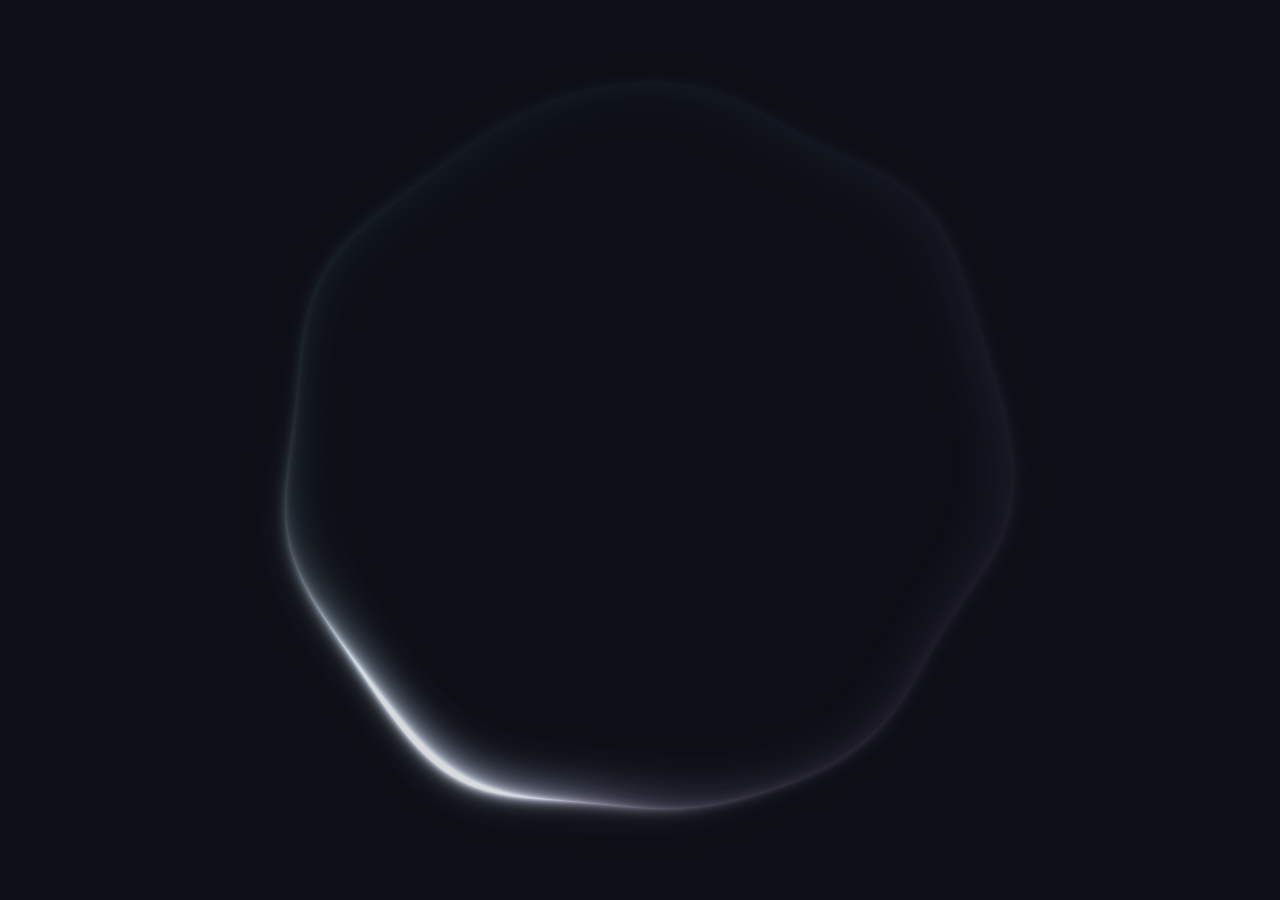
<file: index.html>
<!DOCTYPE html>
<html lang="en">
  <head>
    <meta charset="UTF-8" />
    <link rel="icon" type="image/svg+xml" href="/favicon.svg" />
    <meta name="viewport" content="width=device-width, initial-scale=1.0" />
    <meta name="description" content="Angelo Solis - Fullstack Developer & Database Engineer Portfolio" />
    <meta name="keywords" content="portfolio, web development, fullstack, database engineer, software developer" />
    <meta name="author" content="Angelo Solis" />
    <meta property="og:title" content="Angelo Solis - Portfolio" />
    <meta property="og:description" content="Fullstack Developer & Database Engineer" />
    <meta property="og:type" content="website" />
    <title>Angelo Solis | Fullstack Developer & Database Engineer</title>
    <script type="module" crossorigin src="/assets/index-DrH9QL5F.js"></script>
    <link rel="stylesheet" crossorigin href="/assets/index-BT3sXxyB.css">
  </head>
  <body>
    <div id="root"></div>
  </body>
</html>
</file>
<file: assets/index-BT3sXxyB.css>
@import"https://fonts.googleapis.com/css2?family=Inter:wght@300;400;500;600;700&display=swap";@import"https://cdnjs.cloudflare.com/ajax/libs/font-awesome/5.15.4/css/all.min.css";:root{--dark-bg: #111122;--darker-bg: #0c0c18;--accent: #8967D0;--accent-light: #A38ED2;--accent-dark: #6A4DA3;--light-text: #E2E8F0;--gray-text: #94A3B8;--white: #FFFFFF;font-synthesis:none;text-rendering:optimizeLegibility;-webkit-font-smoothing:antialiased;-moz-osx-font-smoothing:grayscale}a{text-decoration:none;color:inherit}button{background:none;border:none;font-family:inherit;cursor:pointer}*{margin:0;padding:0;box-sizing:border-box}:root{--dark-bg: #0f0f17;--dark-secondary: #161625;--light-bg: #1c1c2e;--dark-text: #a0a0b8;--light-text: #e0e0f0;--accent: #8967d0;--accent-light: #a98fea;--accent-hover: #705bb5;--white: #ffffff}html{scroll-behavior:smooth}body{font-family:Inter,Helvetica Neue,-apple-system,BlinkMacSystemFont,Segoe UI,Arial,sans-serif;background-color:var(--dark-bg);color:var(--light-text);line-height:1.5;overflow-x:hidden}#root{width:100%;min-height:100vh}.app{position:relative;min-height:100vh;width:100%}.main-content{padding-top:80px;position:relative;z-index:1}.background-particles{position:fixed;top:0;left:0;width:100%;height:100%;z-index:0;pointer-events:none}.fab{font-family:"Font Awesome 5 Brands"}.fas{font-family:"Font Awesome 5 Free";font-weight:900}::-webkit-scrollbar{width:8px}::-webkit-scrollbar-track{background:var(--darker-bg)}::-webkit-scrollbar-thumb{background:#8967d033;border-radius:4px}::-webkit-scrollbar-thumb:hover{background:var(--accent)}.fade-in{animation:fadeIn .5s ease-in-out}@keyframes fadeIn{0%{opacity:0}to{opacity:1}}.slide-up{animation:slideUp .5s ease-in-out}@keyframes slideUp{0%{opacity:0;transform:translateY(30px)}to{opacity:1;transform:translateY(0)}}.about-section,.projects-section,.contact-section{min-height:100vh;padding:0 1rem}.orb-container{position:absolute;top:0;left:0;width:100%;height:100%;z-index:0;pointer-events:none;overflow:hidden}.orb-container canvas{position:absolute;top:0;left:0;width:100%;height:100%}.loading-container{position:fixed;top:0;left:0;width:100%;height:100vh;display:flex;justify-content:center;align-items:center;z-index:1000;background-color:#0f0f17;overflow:hidden;font-family:Inter,Helvetica Neue,sans-serif;opacity:1;transition:opacity .6s ease-in-out}.loading-container.fade-out{opacity:0}.orb-background{position:absolute;top:0;left:0;width:100%;height:100%;z-index:0;opacity:.85}.loading-content{text-align:center;color:#fff;z-index:100;transform:translateY(0);opacity:0;animation:fadeIn .8s ease forwards;position:relative}@keyframes fadeIn{0%{opacity:0;transform:translateY(10px)}to{opacity:1;transform:translateY(0)}}.loading-title{font-size:2.4rem;margin-bottom:.5rem;font-weight:300;letter-spacing:.5px;animation:subtle 4s infinite alternate}@keyframes subtle{0%{opacity:.85}to{opacity:1}}.loading-tooltip{font-size:1.6rem;font-weight:300;letter-spacing:1px;margin-bottom:.5rem;position:relative;display:inline-block;animation:pulse 1.5s infinite alternate;background:linear-gradient(45deg,#8967d0cc,#4c3973cc);-webkit-background-clip:text;-webkit-text-fill-color:transparent;background-clip:text;text-shadow:0 0 15px rgba(137,103,208,.3)}.loading-tooltip:after{content:"...";position:absolute;animation:ellipsis 2s infinite;opacity:.8}@keyframes pulse{0%{opacity:.8;filter:blur(.3px)}to{opacity:1;filter:blur(0px)}}@keyframes ellipsis{0%{content:"."}33%{content:".."}66%{content:"..."}}.loading-subtitle{font-size:.8rem;margin-bottom:3rem;opacity:.5;font-weight:400;text-transform:uppercase;letter-spacing:3px;color:#ffffffb3}.loading-spinner{position:relative;width:70px;height:70px;margin:0 auto 2rem;transform-style:preserve-3d;perspective:800px}.spinner-ring{position:absolute;border-radius:50%;border:2px solid transparent;mix-blend-mode:screen;box-shadow:0 0 15px #8967d033}.spinner-ring:nth-child(1){width:100%;height:100%;border-top-color:#8967d0cc;border-left-color:#8967d099;animation:spin 1.5s linear infinite,pulse3D 3s ease-in-out infinite alternate}.spinner-ring:nth-child(2){width:80%;height:80%;top:10%;left:10%;border-top-color:#a78bfacc;border-right-color:#a78bfa66;animation:spin 2s linear infinite reverse,pulse3D 2.5s ease-in-out infinite alternate-reverse}.spinner-ring:nth-child(3){width:60%;height:60%;top:20%;left:20%;border-bottom-color:#6d57b0cc;border-left-color:#6d57b099;animation:spin 2.5s linear infinite,pulse3D 2s ease-in-out infinite alternate}.spinner-inner{position:absolute;width:40%;height:40%;top:30%;left:30%;background:radial-gradient(circle,#8967d0cc,#4c397300 70%);border-radius:50%;animation:glow 2s ease-in-out infinite alternate}@keyframes spin{0%{transform:rotate(0)}to{transform:rotate(360deg)}}@keyframes pulse3D{0%{transform:rotate(0) translateZ(0)}to{transform:rotate(180deg) translateZ(10px)}}@keyframes glow{0%{opacity:.4;box-shadow:0 0 5px #8967d04d}to{opacity:.8;box-shadow:0 0 20px #8967d0b3,0 0 30px #a78bfa66}}.progress-container{width:280px;height:2px;background-color:#ffffff0d;overflow:hidden;margin:0 auto .75rem;border-radius:2px;position:relative;box-shadow:inset 0 0 5px #0003}.progress-bar{height:100%;background:linear-gradient(to right,#8967d099,#a78bfacc);transition:width .2s ease;position:relative;box-shadow:0 0 8px #8967d099}.progress-bar:after{content:"";position:absolute;top:0;right:0;height:100%;width:20px;background:linear-gradient(to right,#a78bfa00,#a78bfacc);filter:blur(5px)}.progress-text{font-size:.75rem;font-weight:400;color:#fff9;text-align:right;margin-top:.5rem}.home-section{min-height:100vh;display:flex;flex-direction:column;justify-content:center;align-items:center;padding:0 2rem;position:relative}.home-content{width:100%;max-width:1200px;display:flex;justify-content:center;margin:0 auto;z-index:1;padding-bottom:120px}.home-text{text-align:center;max-width:800px;margin:0 auto}.home-title{margin-bottom:1.5rem;display:flex;flex-direction:column;align-items:center}.name{font-size:5rem;font-weight:700;background:linear-gradient(135deg,var(--accent) 0%,var(--accent-light) 100%);-webkit-background-clip:text;background-clip:text;color:transparent;letter-spacing:-.05em;line-height:1.1;margin-bottom:.5rem}.home-description{font-size:1.15rem;line-height:1.6;margin:1.5rem 0 2rem;color:var(--light-text);max-width:600px;margin-left:auto;margin-right:auto;opacity:.9}.home-buttons{display:flex;gap:1.5rem;justify-content:center;margin-top:3rem}.btn{padding:.8rem 1.8rem;border-radius:.5rem;font-weight:600;font-size:.95rem;transition:all .3s ease;text-decoration:none;display:inline-block}.btn-primary{background:var(--accent);color:#fff;box-shadow:0 4px 15px #8967d066}.btn-primary:hover{background:var(--accent-light);transform:translateY(-3px);box-shadow:0 7px 20px #8967d080}.btn-secondary{background:transparent;color:var(--accent);border:2px solid var(--accent)}.btn-secondary:hover{background:#8967d01a;transform:translateY(-3px)}@media (max-width: 768px){.name{font-size:5rem}.home-description{font-size:1.15rem}.home-buttons{flex-direction:column;align-items:center}.btn{width:100%;max-width:250px;text-align:center;padding:.9rem 2rem;font-size:1rem}}.focus-container{position:relative;display:flex;gap:.5em;justify-content:center;align-items:center;flex-wrap:wrap;padding:.75rem 0}.focus-word{position:relative;font-size:2.2rem;font-weight:700;color:var(--accent);cursor:pointer;transition:filter .3s ease,color .3s ease}.focus-word.active{filter:blur(0)!important;color:var(--accent-light)}.focus-frame{position:absolute;top:0;left:0;pointer-events:none;box-sizing:content-box;border:none}.corner{position:absolute;width:1rem;height:1rem;border:2px solid var(--border-color, var(--accent));filter:drop-shadow(0px 0px 8px var(--glow-color, rgba(137, 103, 208, .6)));border-radius:2px;transition:none}.top-left{top:-5px;left:-5px;border-right:none;border-bottom:none}.top-right{top:-5px;right:-5px;border-left:none;border-bottom:none}.bottom-left{bottom:-5px;left:-5px;border-right:none;border-top:none}.bottom-right{bottom:-5px;right:-5px;border-left:none;border-top:none}@media (max-width: 768px){.focus-word{font-size:1.8rem}.corner{width:.8rem;height:.8rem}}.rotating-title{min-height:4rem;display:flex;align-items:center;justify-content:center;margin:1rem 0 1.5rem;transform:scale(1)}@media (max-width: 768px){.rotating-title{min-height:3rem;transform:scale(.9)}}.about-section{min-height:100vh;padding:3rem 2rem 8rem;position:relative;display:flex;align-items:center}.about-container{max-width:1200px;margin:0 auto;width:100%}.section-title{text-align:center;font-size:2.5rem;font-weight:700;margin-bottom:3rem;color:var(--accent);letter-spacing:-.5px}.about-grid{display:grid;grid-template-columns:.8fr 1.2fr;gap:1.5rem;background:#0d0d1866;-webkit-backdrop-filter:blur(10px);backdrop-filter:blur(10px);border-radius:12px;overflow:hidden;border:1px solid rgba(137,103,208,.2);box-shadow:0 10px 30px #00000040}.about-column{padding:1.5rem}.profile-column{display:flex;flex-direction:column;gap:1.5rem;background:#0d0d1899;border-right:1px solid rgba(137,103,208,.2)}.profile-card{display:flex;flex-direction:column;gap:1rem}.profile-image-container{height:280px;width:100%;border-radius:8px;overflow:hidden;display:flex;justify-content:center;align-items:center}.profile-info{padding:.5rem 0}.profile-name{font-size:1.5rem;font-weight:700;color:var(--light-text);margin-bottom:.2rem}.profile-title{font-size:1rem;color:var(--accent);margin-bottom:.75rem;opacity:.9}.profile-skills{display:flex;flex-wrap:wrap;gap:.5rem;margin-top:.5rem}.profile-skill{display:inline-block;background:#8967d01a;border:1px solid rgba(137,103,208,.2);color:var(--accent-light);padding:.2rem .6rem;border-radius:4px;font-size:.8rem}.profile-skill-more{display:inline-block;background:#8967d033;color:var(--accent);padding:.2rem .6rem;border-radius:4px;font-size:.8rem;font-weight:600}.bio-card{background:#ffffff08;border-radius:8px;padding:1.25rem;border:1px solid rgba(137,103,208,.1)}.bio-text{font-size:.9rem;line-height:1.6;color:var(--light-text);opacity:.9;margin-bottom:1rem}.bio-text:last-child{margin-bottom:0}.details-column{display:flex;flex-direction:column}.details-navigation{display:flex;margin-bottom:1rem;border-bottom:1px solid rgba(137,103,208,.2)}.nav-button{display:flex;align-items:center;gap:.5rem;padding:.75rem 1rem;background:none;border:none;color:var(--light-text);opacity:.7;cursor:pointer;transition:all .3s ease;position:relative}.nav-button:hover{color:var(--accent-light);opacity:1}.nav-button.active{color:var(--accent);opacity:1}.nav-button.active:after{content:"";position:absolute;bottom:-1px;left:0;width:100%;height:2px;background:var(--accent);border-radius:2px}.nav-icon{font-size:1rem}.details-content{flex-grow:1;overflow-y:auto;max-height:1000px;padding:0 1rem 0 .5rem}.details-section{min-height:200px;display:flex;flex-direction:column;height:100%}.timeline{position:relative;padding-left:2rem}.timeline:before{content:"";position:absolute;left:10px;top:8px;bottom:0;width:2px;background:#8967d04d;border-radius:2px}.timeline-item{margin-bottom:1.5rem;position:relative}.timeline-dot{position:absolute;left:-24px;top:8px;width:12px;height:12px;border-radius:50%;background:var(--accent)}.timeline-title{font-size:1.1rem;font-weight:600;color:var(--light-text);margin-bottom:.3rem}.timeline-subtitle{font-size:.9rem;color:var(--accent-light);margin-bottom:.2rem}.timeline-date{font-size:.8rem;color:var(--light-text);opacity:.7;margin-bottom:.5rem}.timeline-description{font-size:.9rem;line-height:1.5;color:var(--light-text);opacity:.9}.timeline-courses{display:flex;flex-wrap:wrap;gap:.5rem;margin-top:.5rem}.course-tag{background:#8967d01a;border:1px solid rgba(137,103,208,.2);color:var(--accent-light);padding:.2rem .6rem;border-radius:4px;font-size:.8rem}.projects-grid{display:grid;gap:1.5rem;width:100%}.project-card{background:#ffffff08;border-radius:8px;padding:1.25rem;border:1px solid rgba(137,103,208,.1);transition:all .3s ease;width:100%}.project-card:hover{transform:translateY(-3px);box-shadow:0 5px 15px #0003;background:#ffffff0d}.project-header{display:flex;justify-content:space-between;align-items:flex-start;margin-bottom:1rem}.project-title{font-size:1.2rem;font-weight:600;color:var(--light-text)}.project-techs{display:flex;gap:.4rem}.tech-tag{background:#8967d026;color:var(--accent);padding:.2rem .6rem;border-radius:4px;font-size:.75rem;font-weight:600}.project-description{font-size:.95rem;line-height:1.6;color:var(--light-text);opacity:.9}.project-tech-stack{margin-top:1rem;flex-wrap:wrap}.awards-container{display:flex;flex-direction:column;width:100%;gap:1.5rem;height:100%}.awards-list{display:grid;grid-template-columns:repeat(auto-fill,minmax(220px,1fr));gap:.75rem;width:100%;margin-bottom:1rem}.award-item{display:flex;align-items:center;gap:.75rem;padding:1rem;border-radius:8px;cursor:pointer;transition:all .2s ease;background:#ffffff05;position:relative;border:1px solid rgba(137,103,208,.1);height:100%}.award-item:hover{background:#ffffff0d;border-color:#8967d033}.award-item.active{background:#8967d01a;border-color:#8967d04d;box-shadow:0 3px 10px #0003}.award-marker{min-width:10px;height:10px;border-radius:50%;background:var(--accent-light);opacity:.5}.award-item.active .award-marker{background:var(--accent);opacity:1}.award-title{font-size:.95rem;font-weight:500;color:var(--light-text);flex-grow:1}.award-item.active .award-title{color:var(--accent-light);font-weight:600}.award-details{background:#ffffff08;border-radius:8px;padding:2rem;border:1px solid rgba(137,103,208,.1);width:100%;min-height:220px;display:flex;justify-content:center;align-items:center}.award-description{font-size:.95rem;line-height:1.6;color:var(--light-text);opacity:.9;display:flex;flex-direction:column;align-items:center;text-align:center;width:100%;padding:1rem}.award-icon{color:var(--accent);font-size:2.5rem;margin-bottom:1rem}.award-selected-title{font-size:1.5rem;font-weight:600;color:var(--accent-light);margin-bottom:1rem;background:linear-gradient(45deg,var(--accent),var(--accent-light));-webkit-background-clip:text;-webkit-text-fill-color:transparent;background-clip:text;width:100%;text-align:center}.award-description p{max-width:650px;margin:0 auto;font-size:1rem;line-height:1.6}.details-content::-webkit-scrollbar{width:6px}.details-content::-webkit-scrollbar-track{background:#ffffff0d;border-radius:3px}.details-content::-webkit-scrollbar-thumb{background:#8967d04d;border-radius:3px}.details-content::-webkit-scrollbar-thumb:hover{background:#8967d080}@media (max-width: 992px){.about-grid{grid-template-columns:1fr}.profile-column{border-right:none;border-bottom:1px solid rgba(137,103,208,.2)}.profile-card{flex-direction:row;align-items:center}.profile-image-container{width:200px;height:200px;flex-shrink:0}.profile-info{flex-grow:1;padding-left:1rem}}@media (max-width: 768px){.about-section{padding:4rem 1.5rem 7rem}.section-title{font-size:2rem;margin-bottom:2rem}.profile-card{flex-direction:column}.profile-image-container{width:100%;height:250px}.profile-info{padding-left:0}.nav-text{display:none}.nav-button{flex:1;justify-content:center;padding:.75rem .5rem}.nav-icon{font-size:1.2rem}.awards-container{grid-template-columns:1fr}}.contact-info{margin-top:1.2rem;display:flex;flex-direction:column;gap:.6rem}.contact-item{display:flex;align-items:center;gap:.5rem;font-size:.85rem;color:var(--light-text);opacity:.8}.contact-item .contact-icon{color:var(--accent-light);font-size:.9rem}.timeline-frameworks{margin-top:.75rem;font-size:.9rem;color:var(--light-text);opacity:.9;line-height:1.5}@media (max-height: 800px){.details-content{max-height:450px}}.tilted-card-figure{position:relative;width:100%;height:100%;perspective:800px;display:flex;flex-direction:column;align-items:center;justify-content:center}.tilted-card-mobile-alert{position:absolute;top:1rem;text-align:center;font-size:.875rem;display:none}@media (max-width: 640px){.tilted-card-mobile-alert{display:block}.tilted-card-caption{display:none}}.tilted-card-inner{position:relative;transform-style:preserve-3d}.tilted-card-img{position:absolute;top:0;left:0;object-fit:cover;border-radius:15px;will-change:transform;transform:translateZ(0);box-shadow:0 10px 30px -5px #00000080,0 0 20px #8967d04d;border:2px solid rgba(137,103,208,.3)}.tilted-card-overlay{position:absolute;top:0;left:0;z-index:2;will-change:transform;transform:translateZ(30px)}.tilted-card-caption{pointer-events:none;position:absolute;left:0;top:0;border-radius:4px;background-color:var(--accent);padding:4px 10px;font-size:12px;color:var(--dark-bg);opacity:0;z-index:3}.projects-section{min-height:100vh;padding:5rem 2rem;position:relative}.projects-container{max-width:1200px;margin:0 auto}.view-toggle{display:flex;justify-content:center;margin-bottom:2rem;gap:1rem}.view-btn{background:#ffffff14;border:1px solid rgba(255,255,255,.1);color:#fffc;padding:.8rem 1.5rem;border-radius:30px;cursor:pointer;font-size:.9rem;font-weight:500;transition:all .3s ease;box-shadow:0 2px 10px #0000001a}.view-btn:hover{background:#ffffff1f;color:#fff;transform:translateY(-2px)}.view-btn.active{background:var(--accent);color:#fff;border:1px solid var(--accent)}.project-filters{display:flex;flex-wrap:wrap;gap:1rem;margin-bottom:3rem;justify-content:center}.filter-btn{background:transparent;border:1px solid var(--accent);color:var(--accent);padding:.6rem 1.2rem;border-radius:4px;cursor:pointer;transition:all .3s ease;font-size:.9rem}.filter-btn:hover{background:#8967d01a}.filter-btn.active{background:var(--accent);color:var(--dark-bg);border:none}.infinite-menu-container{width:100%;margin:2rem auto;border-radius:8px;overflow:hidden;background:#0003;box-shadow:0 10px 30px #0000004d}.tilted-container{width:100%;margin:2rem auto;min-height:600px}.projects-grid{display:grid;grid-template-columns:repeat(auto-fill,minmax(350px,1fr));gap:2.5rem}.project-card{background:#ffffff0d;border-radius:8px;overflow:hidden;transition:transform .3s ease,box-shadow .3s ease;border:1px solid rgba(137,103,208,.1)}.project-card:hover{transform:translateY(-10px);box-shadow:0 10px 30px #8967d033}.project-image-container{position:relative;overflow:hidden;height:200px}.project-image{width:100%;height:100%;object-fit:cover;transition:transform .5s ease}.project-card:hover .project-image{transform:scale(1.05)}.project-links{position:absolute;top:0;left:0;width:100%;height:100%;background:#111122d9;display:flex;justify-content:center;align-items:center;gap:1.5rem;opacity:0;transition:opacity .3s ease}.project-card:hover .project-links{opacity:1}.project-link{background:var(--accent);color:var(--dark-bg);text-decoration:none;padding:.7rem 1.2rem;border-radius:4px;font-weight:600;display:flex;align-items:center;gap:.5rem;transition:transform .2s ease,box-shadow .2s ease}.project-link:hover{transform:translateY(-2px);box-shadow:0 5px 15px #8967d04d}.project-info{padding:1.5rem}.project-title{font-size:1.5rem;margin-bottom:1rem;color:var(--light-text)}.project-description{color:var(--light-text);opacity:.8;margin-bottom:1.5rem;line-height:1.6}.project-tags{display:flex;flex-wrap:wrap;gap:.8rem}.project-tag{background:#8967d01a;color:var(--accent-light);padding:.3rem .8rem;border-radius:20px;font-size:.8rem;font-weight:500}.project-modal{position:fixed;top:0;left:0;width:100%;height:100%;background:#000c;-webkit-backdrop-filter:blur(5px);backdrop-filter:blur(5px);display:flex;align-items:center;justify-content:center;z-index:1000;overflow-y:auto;padding:20px}.project-modal-content{background:#191923f2;border-radius:12px;width:90%;max-width:900px;max-height:90vh;overflow-y:auto;display:flex;flex-direction:column;position:relative;box-shadow:0 20px 80px #00000080;border:1px solid rgba(255,255,255,.1);animation:modalFadeIn .4s ease}.close-modal-btn{position:absolute;top:15px;right:15px;background:#ffffff1a;border:none;color:#fff;font-size:24px;width:36px;height:36px;border-radius:50%;display:flex;align-items:center;justify-content:center;cursor:pointer;z-index:10;transition:background .2s}.close-modal-btn:hover{background:#fff3}.project-modal-image{width:100%;height:300px;overflow:hidden}.project-modal-image img{width:100%;height:100%;object-fit:cover}.project-modal-info{padding:30px}.project-modal-title{font-size:2rem;margin-bottom:15px;color:#fff}.project-modal-description{font-size:1rem;line-height:1.6;color:#fffc;margin-bottom:20px}.project-modal-tags{display:flex;flex-wrap:wrap;gap:10px;margin-bottom:25px}.project-modal-tag{background:#8967d033;color:var(--accent-light);padding:6px 12px;border-radius:20px;font-size:.85rem}.project-modal-links{display:flex;gap:15px}.project-modal-link{padding:10px 20px;border-radius:6px;font-weight:600;text-decoration:none;display:flex;align-items:center;justify-content:center;transition:transform .2s,box-shadow .2s}.project-modal-link.github{background:#333;color:#fff}.project-modal-link.demo{background:var(--accent);color:#fff}.project-modal-link:hover{transform:translateY(-2px);box-shadow:0 5px 15px #0003}@keyframes modalFadeIn{0%{opacity:0;transform:translateY(20px)}to{opacity:1;transform:translateY(0)}}@media (max-width: 768px){.projects-section{padding:4rem 1.5rem}.view-toggle{flex-direction:column;align-items:center}.infinite-menu-container{height:500px!important}.tilted-container{min-height:400px}.projects-grid{grid-template-columns:1fr}.project-filters{flex-direction:row;overflow-x:auto;padding-bottom:1rem;justify-content:flex-start}.project-modal-content{width:95%;max-height:95vh}.project-modal-image{height:200px}.project-modal-info{padding:20px}.project-modal-title{font-size:1.5rem}}.github-stats-container{display:flex;align-items:center;gap:12px;margin-top:12px;padding:6px 0;border-top:1px solid rgba(255,255,255,.1)}.github-stats-container.loading{justify-content:center}.github-stats-loading{font-size:.75rem;color:#fff9;font-style:italic}.github-stats-item{display:flex;align-items:center;gap:4px;font-size:.8rem;color:#fffc;padding:4px 8px;background:#ffffff14;border-radius:4px}.github-stats-icon{font-size:.85rem}.github-stats-icon.star{color:#f9d71c}.github-stats-icon.fork{color:#6cc644}.github-stats-icon.issue{color:#ff9800}.project-status-container{margin-top:16px;display:flex;flex-direction:column;gap:4px}.project-status-label{font-size:.85rem;font-weight:500;line-height:1}.project-status-bar-container{height:6px;width:100%;background:#ffffff1a;border-radius:3px;overflow:hidden}.project-status-bar{height:100%;border-radius:3px}.project-status-percentage{font-size:.75rem;color:#fff9;text-align:right}.tilted-card-grid{display:grid;width:100%;margin:0 auto}.tilted-card-grid-item{background:#14142380;border-radius:12px;overflow:hidden;cursor:pointer;box-shadow:0 4px 30px #00000026;-webkit-backdrop-filter:blur(5px);backdrop-filter:blur(5px);border:1px solid rgba(255,255,255,.1);transition:all .3s ease;position:relative}.tilted-card-grid-item:hover{box-shadow:0 10px 40px #00000040;border:1px solid rgba(255,255,255,.2);transform:translateY(-5px)}.tilted-card-container{width:100%;height:200px;overflow:hidden;position:relative;border-radius:12px 12px 0 0}.card-hover-overlay{position:absolute;top:0;left:0;width:100%;height:100%;background:#000000b3;-webkit-backdrop-filter:blur(2px);backdrop-filter:blur(2px);display:flex;align-items:center;justify-content:center;z-index:10}.card-overlay-content{text-align:center;padding:20px}.card-overlay-content h3{color:#fff;margin-bottom:20px;font-size:1.2rem}.card-link{display:inline-block;padding:8px 16px;margin:0 6px;border-radius:4px;text-decoration:none;font-weight:500;font-size:.85rem;transition:all .3s ease}.card-link.github{background:#24292e;color:#fff}.card-link.demo{background:#805ad5;color:#fff}.card-link:hover{transform:translateY(-2px);box-shadow:0 4px 8px #0003}.tilted-card-content{padding:16px}.tilted-card-title{font-size:1.25rem;font-weight:600;margin-bottom:10px;color:#fff}.tilted-card-description{font-size:.875rem;color:#fffc;margin-bottom:16px;line-height:1.5;display:-webkit-box;-webkit-line-clamp:3;-webkit-box-orient:vertical;overflow:hidden;text-overflow:ellipsis}.tilted-card-tags{display:flex;flex-wrap:wrap;gap:6px;margin-top:12px}.tilted-card-tag{background:#4646644d;padding:4px 10px;border-radius:4px;font-size:.7rem;color:#ffffffd9;letter-spacing:.5px;-webkit-backdrop-filter:blur(2px);backdrop-filter:blur(2px);border:1px solid rgba(255,255,255,.1);box-shadow:0 2px 4px #0000001a;transition:all .2s ease}.tilted-card-tag:hover{background:#55557866;transform:translateY(-1px)}@media (max-width: 1200px){.tilted-card-grid{grid-template-columns:repeat(3,1fr)!important}}@media (max-width: 900px){.tilted-card-grid{grid-template-columns:repeat(2,1fr)!important}}@media (max-width: 600px){.tilted-card-grid{grid-template-columns:1fr!important}.tilted-card-container{height:180px}}.tilted-card-3d-view{width:100%;height:600px;position:relative;perspective:1000px}.card-3d-container{width:100%;height:100%;position:relative;transform-style:preserve-3d;display:flex;justify-content:center;align-items:center}.card-3d-wrapper{position:absolute;cursor:pointer;transform-style:preserve-3d;transition:transform .8s cubic-bezier(.175,.885,.32,1.275)}.card-3d-wrapper:hover{transform:translateZ(40px)!important}.card-3d-inner{position:relative;width:250px;height:180px;transform-style:preserve-3d}.card-3d-content{position:absolute;bottom:-40px;left:0;width:100%;padding:10px;background:#0009;-webkit-backdrop-filter:blur(8px);backdrop-filter:blur(8px);border-radius:0 0 10px 10px;border-top:1px solid rgba(255,255,255,.1);text-align:center}.card-3d-title{font-size:1rem;font-weight:600;margin:0;color:#fff;white-space:nowrap;overflow:hidden;text-overflow:ellipsis}.card-3d-tags{display:flex;justify-content:center;gap:6px;margin-top:6px}.card-3d-tag{background:#ffffff26;padding:2px 8px;border-radius:20px;font-size:.7rem;color:#ffffffe6}.card-3d-tag-more{background:#ffffff1a;padding:2px 8px;border-radius:20px;font-size:.7rem;color:#ffffffb3}@media (max-width: 768px){.tilted-card-3d-view{height:400px}.card-3d-inner{width:180px;height:120px}}.tilted-card-container-wrapper{display:flex;flex-direction:column;width:100%;margin:0 auto}.view-toggle-container{display:flex;justify-content:center;margin-bottom:24px;gap:16px}.view-toggle-btn{background:#ffffff1a;border:1px solid rgba(255,255,255,.2);color:#fffc;padding:8px 20px;border-radius:30px;cursor:pointer;font-size:14px;font-weight:500;transition:all .2s ease;box-shadow:0 2px 10px #0000001a;-webkit-backdrop-filter:blur(5px);backdrop-filter:blur(5px)}.view-toggle-btn:hover{background:#ffffff26;color:#fffffff2;transform:translateY(-2px)}.view-toggle-btn.active{background:#fff3;color:#fff;border:1px solid rgba(255,255,255,.4);box-shadow:0 5px 15px #00000026}.contact-section{min-height:100vh;padding:2rem 1rem;display:flex;align-items:center;justify-content:center;background-color:#0a0a13}.contact-container{max-width:1000px;width:100%;margin:0 auto;display:flex;flex-direction:column;align-items:center}.section-title{color:#fff;font-size:2.5rem;margin-bottom:2rem;text-align:center;font-weight:600;background:linear-gradient(to right,#8080ff,#00d8ff);-webkit-background-clip:text;-webkit-text-fill-color:transparent;background-clip:text}.contact-layout{display:flex;width:100%;gap:2rem}.contact-info-panel{flex:.4;background:#0f0f19b3;-webkit-backdrop-filter:blur(10px);backdrop-filter:blur(10px);border-radius:16px;padding:2rem;display:flex;flex-direction:column;gap:1.5rem;box-shadow:0 8px 32px #0000004d;border:1px solid rgba(128,128,255,.1)}.info-title{color:#fff;font-size:1.5rem;font-weight:500;margin-bottom:.5rem;background:linear-gradient(to right,#8080ff,#00d8ff);-webkit-background-clip:text;-webkit-text-fill-color:transparent;background-clip:text}.info-subtitle{color:#ccc;font-size:.95rem;margin-bottom:1.5rem}.contact-details{display:flex;flex-direction:column;gap:1.25rem}.contact-info-item{display:flex;align-items:flex-start;gap:1rem}.contact-icon{color:#00d8ff;font-size:1.2rem;margin-top:.25rem}.contact-info-item h4{color:#fff;font-size:1rem;font-weight:500;margin:0 0 .25rem}.contact-info-item a,.contact-info-item p{color:#ccc;font-size:.9rem;text-decoration:none;transition:color .3s ease}.contact-info-item a:hover{color:#00d8ff}.social-links{display:flex;gap:1rem;margin-top:.5rem}.social-link{width:40px;height:40px;border-radius:50%;background:#0a0a14cc;display:flex;align-items:center;justify-content:center;color:#fff;font-size:1.2rem;transition:all .3s ease;border:1px solid rgba(128,128,255,.2)}.social-link:hover{transform:translateY(-3px);color:#00d8ff;border-color:#00d8ff;box-shadow:0 5px 15px #00d8ff33}.contact-availability{border-top:1px solid rgba(128,128,255,.1);padding-top:1.5rem;margin-top:auto}.contact-availability h4{color:#fff;font-size:1rem;font-weight:500;margin-bottom:.75rem}.availability-grid{display:grid;grid-template-columns:auto 1fr;gap:.5rem}.day{color:#ccc;font-size:.9rem}.time{color:#00d8ff;font-size:.9rem;text-align:right}.contact-form-wrapper{flex:.6;position:relative}.regular-container{width:100%;background:#0f0f19b3;-webkit-backdrop-filter:blur(10px);backdrop-filter:blur(10px);border-radius:16px;box-shadow:0 8px 32px #0000004d;padding:2rem;position:relative;overflow:visible;border:1px solid rgba(128,128,255,.1)}.contact-form{display:flex;flex-direction:column;gap:1.5rem;width:100%}.form-title{color:#fff;font-size:1.6rem;margin-bottom:.5rem;font-weight:500;text-align:center;background:linear-gradient(to right,#8080ff,#00d8ff);-webkit-background-clip:text;-webkit-text-fill-color:transparent;background-clip:text}.form-row{display:flex;gap:1rem;width:100%}.form-group{display:flex;flex-direction:column;gap:.5rem;width:100%}.form-group label{color:#ccc;font-size:.9rem;font-weight:500}.form-group input,.form-group textarea{padding:.75rem 1rem;background:#0a0a1499;border:1px solid rgba(128,128,255,.2);border-radius:8px;color:#fff;font-size:1rem;transition:all .3s ease;outline:none;width:100%}.form-group input:focus,.form-group textarea:focus{border-color:#00d8ff;box-shadow:0 0 0 3px #00d8ff26}.form-group input::placeholder,.form-group textarea::placeholder{color:#ccc6;font-style:italic}.form-group textarea{resize:vertical;min-height:120px}.form-footer{display:flex;flex-direction:column;align-items:center;gap:1rem;margin-top:.5rem}.privacy-note{color:#ccccccb3;font-size:.8rem;text-align:center;font-style:italic}.regular-button{margin-top:.5rem;padding:.85rem 1.75rem;background:linear-gradient(45deg,#6060ff,#00d8ff);color:#fff;font-size:1rem;font-weight:500;border:none;border-radius:8px;cursor:pointer;transition:all .3s ease;box-shadow:0 4px 12px #00d8ff33}.regular-button:hover{transform:translateY(-2px);box-shadow:0 6px 16px #00d8ff4d}.regular-button:active{transform:translateY(1px)}.submit-message{display:flex;flex-direction:column;align-items:center;justify-content:center;text-align:center;padding:4rem 2rem;color:#fff;gap:1rem;min-height:320px}.submit-message h3{font-size:1.75rem;font-weight:600;margin:.5rem 0;background:linear-gradient(to right,#8080ff,#00d8ff);-webkit-background-clip:text;-webkit-text-fill-color:transparent;background-clip:text}.submit-message p{font-size:1.1rem;color:#ccc}.response-time{font-size:.9rem!important;color:#00d8ff!important;margin-top:.5rem}.submit-message.success .success-icon{width:64px;height:64px;border-radius:50%;background:linear-gradient(45deg,#8080ff,#00d8ff);display:flex;align-items:center;justify-content:center;font-size:2rem;color:#fff;margin-bottom:1rem;box-shadow:0 0 20px #00d8ff66}.submitting-overlay{position:absolute;top:0;left:0;width:100%;height:100%;display:flex;flex-direction:column;align-items:center;justify-content:center;background:#0a0a13f2;border-radius:16px;z-index:10}.spinner{position:relative;width:70px;height:70px;margin-bottom:1.5rem;display:flex;justify-content:center;align-items:center}.spinner:before,.spinner:after{content:"";position:absolute;border-radius:50%;animation-duration:1.8s;animation-iteration-count:infinite;animation-timing-function:ease-in-out;filter:drop-shadow(0 0 10px rgba(0,216,255,.5))}.spinner:before{width:100%;height:100%;border:3px solid transparent;border-top-color:#8080ff;border-bottom-color:#00d8ff;animation-name:spin-clockwise}.spinner:after{width:60%;height:60%;border:3px solid transparent;border-left-color:#8080ff;border-right-color:#00d8ff;animation-name:spin-counterclockwise}.spinner-inner{width:20px;height:20px;background:linear-gradient(45deg,#8080ff,#00d8ff);border-radius:50%;animation:pulse 1.5s ease-in-out infinite alternate}.submitting-overlay p{color:#ddd;font-size:1.1rem;text-align:center;margin-bottom:.5rem;animation:fadeInOut 1.5s ease-in-out infinite alternate}@keyframes spin-clockwise{0%{transform:rotate(0)}to{transform:rotate(360deg)}}@keyframes spin-counterclockwise{0%{transform:rotate(0)}to{transform:rotate(-360deg)}}@keyframes pulse{0%{transform:scale(.8);opacity:.5}to{transform:scale(1.2);opacity:1}}@keyframes fadeInOut{0%{opacity:.7}to{opacity:1}}@media (max-width: 992px){.contact-layout{flex-direction:column}.contact-info-panel,.contact-form-wrapper{flex:none;width:100%}}@media (max-width: 768px){.contact-section{padding:4rem 1rem}.section-title{font-size:2rem}.regular-container{padding:1.5rem}.form-row{flex-direction:column;gap:1.5rem}.regular-button{width:100%}.contact-info-panel{padding:1.5rem}.social-links{justify-content:center}}.particles-container{position:absolute;top:0;left:0;width:100%;height:100%;z-index:0}.dock-outer{margin:0 .5rem;display:flex;max-width:100%;align-items:center;position:fixed;bottom:0;left:0;right:0;z-index:1000;pointer-events:none}.dock-panel{position:absolute;bottom:1.5rem;left:50%;transform:translate(-50%);display:flex;align-items:flex-end;width:fit-content;gap:1.5rem;border-radius:1.5rem;background-color:#060606cc;-webkit-backdrop-filter:blur(12px);backdrop-filter:blur(12px);border:1px solid rgba(137,103,208,.3);padding:0 1.25rem .75rem;box-shadow:0 10px 25px -5px #00000080,0 0 20px #8967d04d;pointer-events:auto}.dock-item{position:relative;display:inline-flex;align-items:center;justify-content:center;border-radius:14px;background-color:#131320;border:1px solid rgba(137,103,208,.3);box-shadow:0 4px 15px -1px #0000004d,0 2px 8px -1px #0003;cursor:pointer;outline:none;transition:background-color .2s ease,border-color .2s ease,transform .3s ease}.dock-item:hover{background-color:#1a1a2e;border-color:var(--accent);transform:translateY(-3px)}.dock-item:focus-visible{box-shadow:0 0 0 3px var(--accent)}.dock-icon{display:flex;align-items:center;justify-content:center;color:var(--accent-light);transition:color .2s ease}.dock-item:hover .dock-icon{color:var(--accent)}.dock-label{position:absolute;top:-2.5rem;left:50%;width:fit-content;white-space:pre;border-radius:.5rem;border:1px solid rgba(137,103,208,.3);background-color:#060606e6;-webkit-backdrop-filter:blur(10px);backdrop-filter:blur(10px);padding:.5rem 1rem;font-size:.875rem;font-weight:500;color:var(--light-text);transform:translate(-50%);box-shadow:0 6px 12px -1px #0003,0 0 10px #8967d033}@media (max-width: 768px){.dock-panel{bottom:1rem;padding:0 .75rem .5rem;gap:1.25rem;border-radius:1.25rem}.dock-label{top:-2rem;padding:.4rem .8rem;font-size:.8rem}}
</file>
